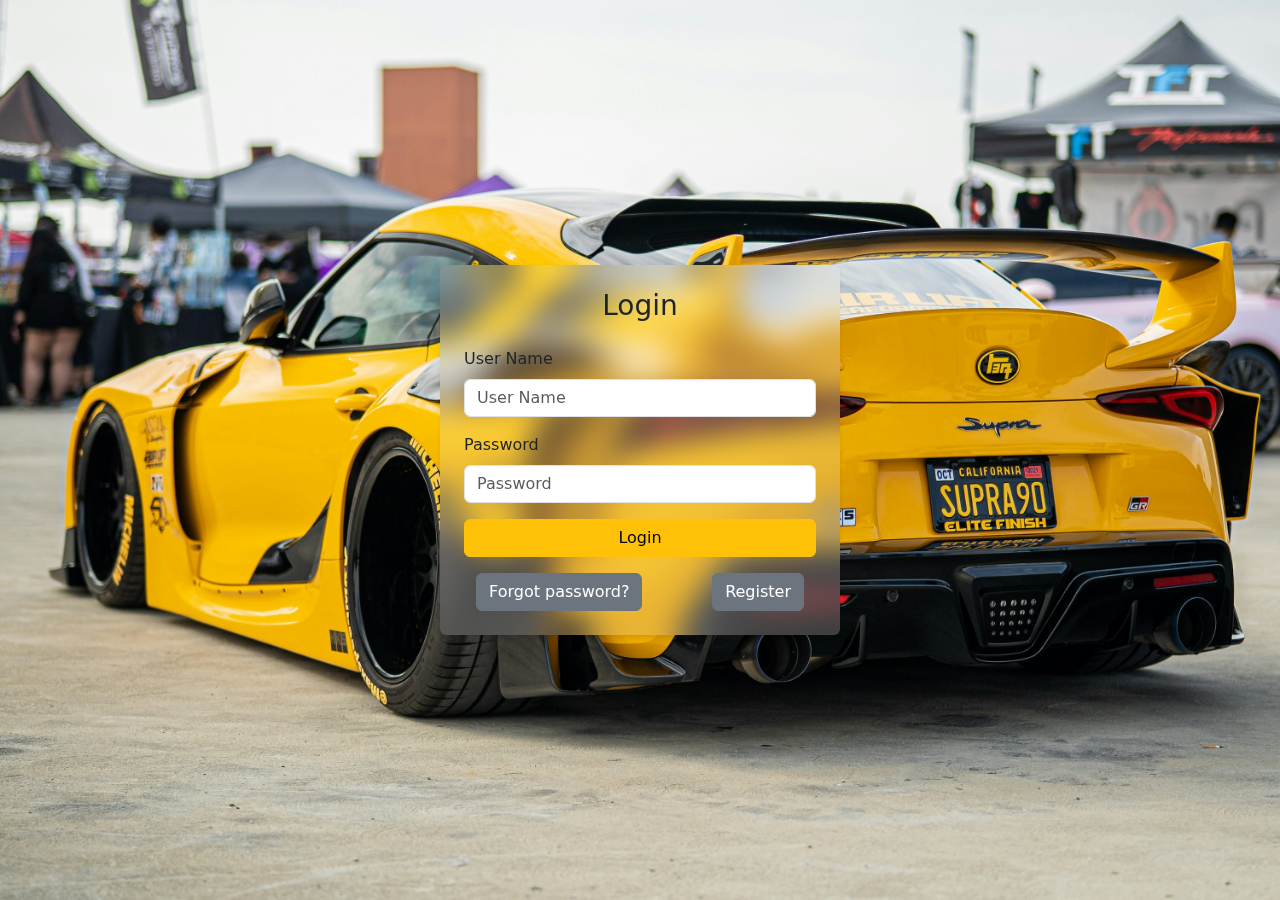
<file: index.html>
<!DOCTYPE html>
<html lang="en">
<head>
  <meta charset="UTF-8" />
  <meta name="viewport" content="width=device-width, initial-scale=1.0" />
  <title>Login</title>
  <link href="https://cdn.jsdelivr.net/npm/bootstrap@5.3.0/dist/css/bootstrap.min.css" rel="stylesheet" />
  <style>
    body {
      background: url('2.jpg') no-repeat center fixed;
      background-size: cover;
    }
    .card {
      backdrop-filter: blur(15px);
      background-color: rgba(255, 255, 255, 0.2);
      border: none;
    }
  </style>
</head>
<body class="bg-light">

  <div class="container d-flex justify-content-center align-items-center vh-100">
    <div class="card p-4 shadow-sm" style="width: 100%; max-width: 400px;">
      <h3 class="text-center mb-4">Login</h3>
      
      <form id="loginForm">
        <div class="mb-3">
          <label for="userName" class="form-label">User Name</label>
          <input type="text" class="form-control" id="userName" placeholder="User Name" />
        </div>  

        <div class="mb-3">
          <label for="password" class="form-label">Password</label>
          <input type="password" class="form-control" id="password" placeholder="Password" />
        </div>

        <button type="submit" class="btn btn-warning w-100">Login</button>
        

        <div class="container mt-3">
          <div class="d-flex justify-content-between w-100">
            <button type="button" class="btn btn-secondary" onclick="forget()">Forgot password?</button>
            <button type="button" class="btn btn-secondary" onclick="reg()">Register</button>
          </div>
        </div>
        
      </form>

    </div>
  </div>

  <script>
    function forget(){
        window.location.href = "forget.html";
    }
    function reg(){
        window.location.href = "signup.html";
    }
    // Wait for the DOM to be ready
    document.addEventListener("DOMContentLoaded", function() {
      const loginForm = document.getElementById("loginForm");

      loginForm.addEventListener("submit", function(event) {
        event.preventDefault();  // Prevents form submission

        const userName = document.getElementById("userName").value;
        const password = document.getElementById("password").value;

        

        // Validate the form
        if (!userName || !password) {
          alert("Both fields are required!");
        } 
        if (userName==="Thavindu" && password==="vishwa"){
            window.location.href = "home.html"; 
        }
        if (userName==="Prasad" && password==="12345"){
            window.location.href = "home.html"; 
        }
        

      });
    });
  </script>

</body>
</html>
</file>
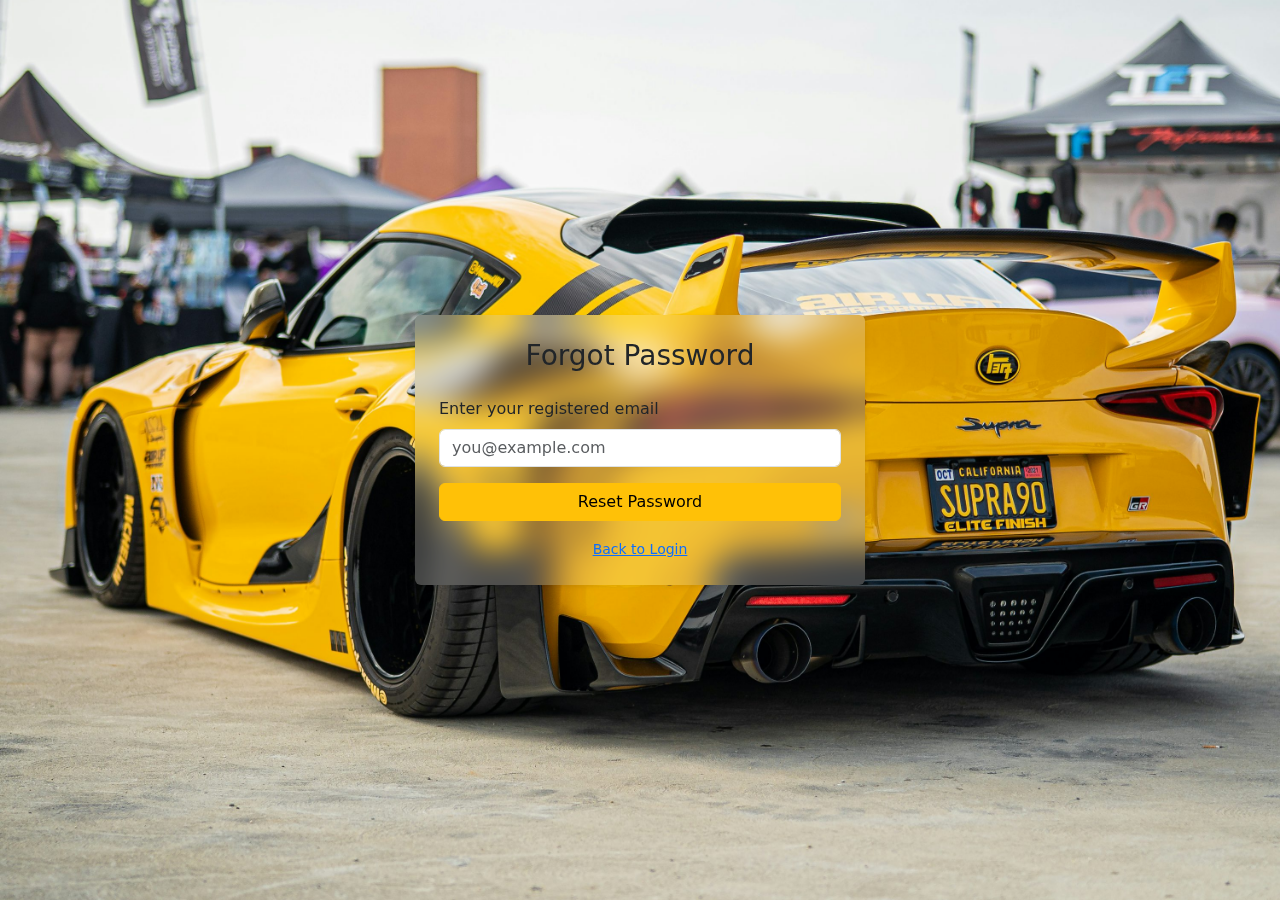
<file: forget.html>
<!DOCTYPE html>
<html lang="en">
<head>
  <meta charset="UTF-8" />
  <meta name="viewport" content="width=device-width, initial-scale=1.0" />
  <title>Forgot Password</title>
  <link href="https://cdn.jsdelivr.net/npm/bootstrap@5.3.0/dist/css/bootstrap.min.css" rel="stylesheet" />
  <style>
    body {
      background: url('2.jpg') no-repeat center fixed;
      background-size: cover;
    }
    .card {
      backdrop-filter: blur(15px);
      background-color: rgba(255, 255, 255, 0.2);
      border: none;
    }
  </style>
</head>
<body class="bg-light">

  <div class="container d-flex justify-content-center align-items-center vh-100">
    <div class="card p-4 shadow-sm" style="width: 100%; max-width: 450px;">
      <h3 class="text-center mb-4">Forgot Password</h3>
      
      <form id="forgotForm">
        <div class="mb-3">
          <label for="email" class="form-label">Enter your registered email</label>
          <input type="email" class="form-control" id="email" placeholder="you@example.com" required />
        </div>

        <button type="submit" class="btn btn-warning w-100">Reset Password</button>

        <div class="text-center mt-3">
          <small><a href="index.html">Back to Login</a></small>
        </div>
      </form>
    </div>
  </div>

  <script>
    document.getElementById("forgotForm").addEventListener("submit", function(e) {
      e.preventDefault();

      const email = document.getElementById("email").value.trim();

      if (!email) {
        alert("Please enter your email.");
        return;
      }

      // Simulate sending reset link
      alert("A password reset link has been sent to " + email);
      // Optionally, redirect to login
      // window.location.href = "login.html";
    });
  </script>

</body>
</html>
</file>
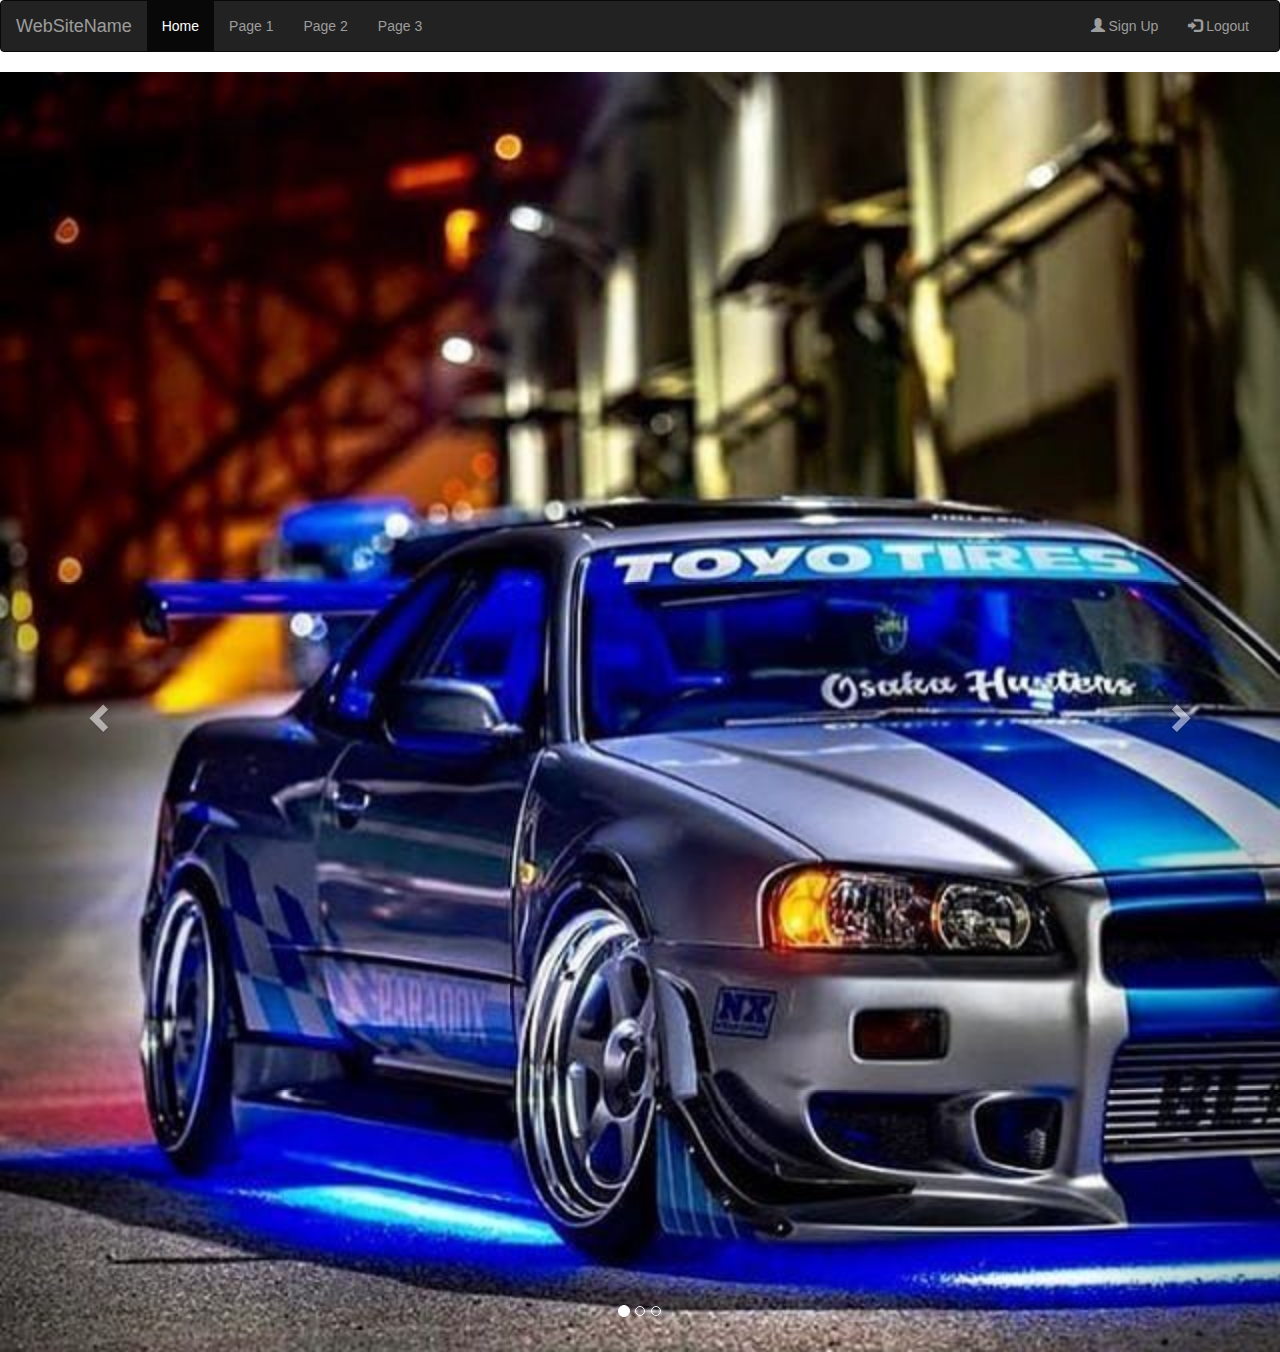
<file: home.html>
<!DOCTYPE html>
<html lang="en">
<head>
    <meta charset="UTF-8">
    <meta name="viewport" content="width=device-width, initial-scale=1.0">
    <title>Container</title>
    <link rel="stylesheet" href="https://maxcdn.bootstrapcdn.com/bootstrap/3.4.1/css/bootstrap.min.css">
  <script src="https://ajax.googleapis.com/ajax/libs/jquery/3.7.1/jquery.min.js"></script>
  <script src="https://maxcdn.bootstrapcdn.com/bootstrap/3.4.1/js/bootstrap.min.js"></script></head>
<body >
    <nav class="navbar navbar-inverse">
        <div class="container-fluid">
          <div class="navbar-header">
            <button type="button" class="navbar-toggle" data-toggle="collapse" data-target="#myNavbar">
              <span class="icon-bar"></span>
              <span class="icon-bar"></span>
              <span class="icon-bar"></span>
            </button>
            <a class="navbar-brand" href="#">WebSiteName</a>
          </div>
          <div class="collapse navbar-collapse" id="myNavbar">
            <ul class="nav navbar-nav">
              <li class="active"><a href="#">Home</a></li>
              <li><a href="#">Page 1</a></li>
              <li><a href="#">Page 2</a></li>
              <li><a href="#">Page 3</a></li>
            </ul>
            <ul class="nav navbar-nav navbar-right">
              <li><a href="#"><span class="glyphicon glyphicon-user"></span> Sign Up</a></li>
              <li><a href="index.html"><span class="glyphicon glyphicon-log-in"></span> Logout</a></li>
            </ul>
          </div>
        </div>
      </nav>


      <div id="myCarousel" class="carousel slide" data-ride="carousel">
        <!-- Indicators -->
        <ol class="carousel-indicators">
          <li data-target="#myCarousel" data-slide-to="0" class="active"></li>
          <li data-target="#myCarousel" data-slide-to="1"></li>
          <li data-target="#myCarousel" data-slide-to="2"></li>
        </ol>
      
        <!-- Wrapper for slides -->
        <div class="carousel-inner">
          <div class="item active">
            <img src="22.jpg" alt="Los Angeles" width="100%" height="40%">
          </div>
      
          <div class="item">
            <img src="2.jpg" alt="Chicago"  width="100%" height="40%">
          </div>
      
          <div class="item">
            <img src="3.jpg" alt="New York"  width="100%" height="40%">
          </div>
        </div>
      
        <!-- Left and right controls -->
        <a class="left carousel-control" href="#myCarousel" data-slide="prev">
          <span class="glyphicon glyphicon-chevron-left"></span>
          <span class="sr-only">Previous</span>
        </a>
        <a class="right carousel-control" href="#myCarousel" data-slide="next">
          <span class="glyphicon glyphicon-chevron-right"></span>
          <span class="sr-only">Next</span>
        </a>
      </div>
      <script>
        //  function logout(){
        //   window.location.href = "login.html"; 
        //  }
      </script>
</body>
</html>
</file>
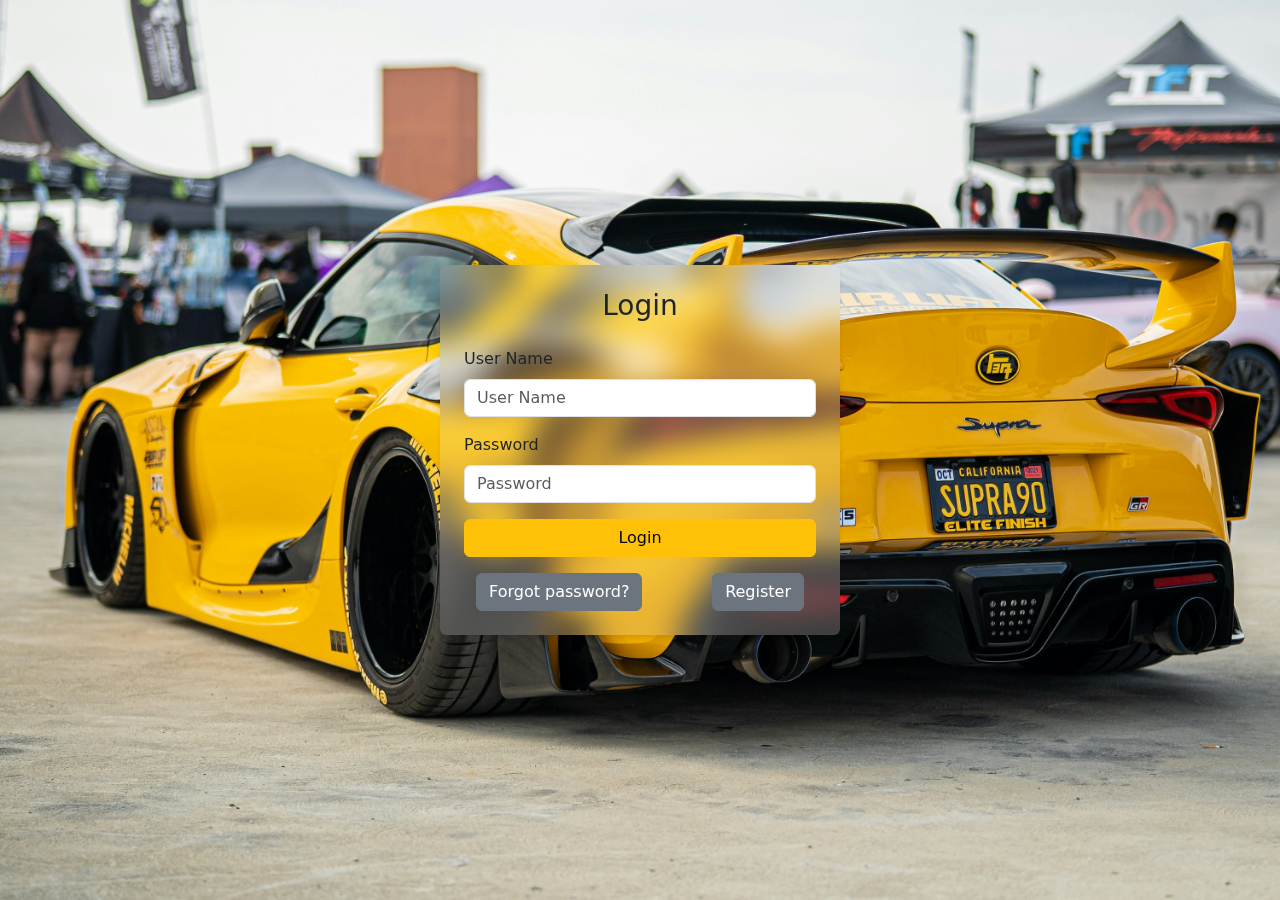
<file: indexa.html>
<!DOCTYPE html>
<html lang="en">
<head>
  <meta charset="UTF-8" />
  <meta name="viewport" content="width=device-width, initial-scale=1.0" />
  <title>Login</title>
  <link href="https://cdn.jsdelivr.net/npm/bootstrap@5.3.0/dist/css/bootstrap.min.css" rel="stylesheet" />
  <style>
    body {
      background: url('2.jpg') no-repeat center fixed;
      background-size: cover;
    }
    .card {
      backdrop-filter: blur(15px);
      background-color: rgba(255, 255, 255, 0.2);
      border: none;
    }
  </style>
</head>
<body class="bg-light">

  <div class="container d-flex justify-content-center align-items-center vh-100">
    <div class="card p-4 shadow-sm" style="width: 100%; max-width: 400px;">
      <h3 class="text-center mb-4">Login</h3>
      
      <form id="loginForm">
        <div class="mb-3">
          <label for="userName" class="form-label">User Name</label>
          <input type="text" class="form-control" id="userName" placeholder="User Name" />
        </div>  

        <div class="mb-3">
          <label for="password" class="form-label">Password</label>
          <input type="password" class="form-control" id="password" placeholder="Password" />
        </div>

        <button type="submit" class="btn btn-warning w-100">Login</button>
        

        <div class="container mt-3">
          <div class="d-flex justify-content-between w-100">
            <button type="button" class="btn btn-secondary">Forgot password?</button>
            <button type="button" class="btn btn-secondary">Register</button>
          </div>
        </div>
        
      </form>

    </div>
  </div>

  <script>
    // Wait for the DOM to be ready
    document.addEventListener("DOMContentLoaded", function() {
      const loginForm = document.getElementById("loginForm");

      loginForm.addEventListener("submit", function(event) {
        event.preventDefault();  // Prevents form submission

        const userName = document.getElementById("userName").value;
        const password = document.getElementById("password").value;

        // Validate the form
        if (!userName || !password) {
          alert("Both fields are required!");
        } else {
          // Proceed with form submission (e.g., send data to server)
          alert("Login successful!");
          // For now, we are just showing an alert. In real apps, you can send data to a server here.
        }
      });
    });
  </script>

</body>
</html>
</file>
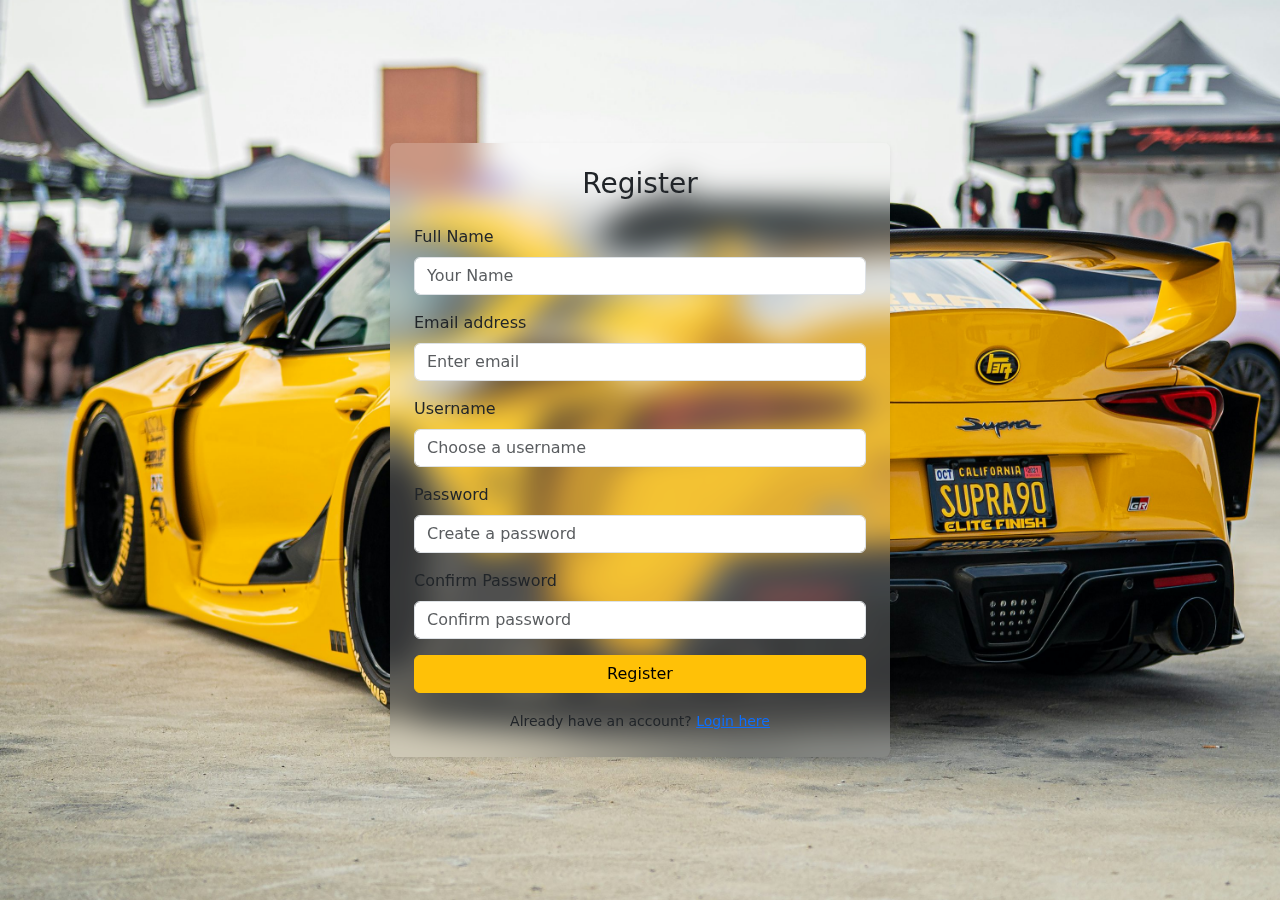
<file: signup.html>
<!DOCTYPE html>
<html lang="en">
<head>
  <meta charset="UTF-8" />
  <meta name="viewport" content="width=device-width, initial-scale=1.0" />
  <title>Register</title>
  <link href="https://cdn.jsdelivr.net/npm/bootstrap@5.3.0/dist/css/bootstrap.min.css" rel="stylesheet" />
  <style>
    body {
      background: url('2.jpg') no-repeat center fixed;
      background-size: cover;
    }
    .card {
      backdrop-filter: blur(15px);
      background-color: rgba(255, 255, 255, 0.2);
      border: none;
    }
  </style>
</head>
<body class="bg-light">

  <div class="container d-flex justify-content-center align-items-center vh-100">
    <div class="card p-4 shadow-sm" style="width: 100%; max-width: 500px;">
      <h3 class="text-center mb-4">Register</h3>
      
      <form id="registerForm">
        <div class="mb-3">
          <label for="fullName" class="form-label">Full Name</label>
          <input type="text" class="form-control" id="fullName" placeholder="Your Name" required />
        </div>

        <div class="mb-3">
          <label for="email" class="form-label">Email address</label>
          <input type="email" class="form-control" id="email" placeholder="Enter email" required />
        </div>

        <div class="mb-3">
          <label for="userName" class="form-label">Username</label>
          <input type="text" class="form-control" id="userName" placeholder="Choose a username" required />
        </div>

        <div class="mb-3">
          <label for="password" class="form-label">Password</label>
          <input type="password" class="form-control" id="password" placeholder="Create a password" required />
        </div>

        <div class="mb-3">
          <label for="confirmPassword" class="form-label">Confirm Password</label>
          <input type="password" class="form-control" id="confirmPassword" placeholder="Confirm password" required />
        </div>

        <button type="submit" class="btn btn-warning w-100">Register</button>

        <div class="text-center mt-3">
          <small>Already have an account? <a href="index.html">Login here</a></small>
        </div>
      </form>

    </div>
  </div>

  <script>
    document.getElementById("registerForm").addEventListener("submit", function(e) {
      e.preventDefault();

      const name = document.getElementById("fullName").value.trim();
      const email = document.getElementById("email").value.trim();
      const username = document.getElementById("userName").value.trim();
      const password = document.getElementById("password").value;
      const confirmPassword = document.getElementById("confirmPassword").value;

      if (!name || !email || !username || !password || !confirmPassword) {
        alert("Please fill in all fields.");
        return;
      }

      if (password !== confirmPassword) {
        alert("Passwords do not match.");
        return;
      }

      alert("Registration successful!");
      // Redirect or save data logic here
      // window.location.href = "login.html";
    });
  </script>

</body>
</html>
</file>
